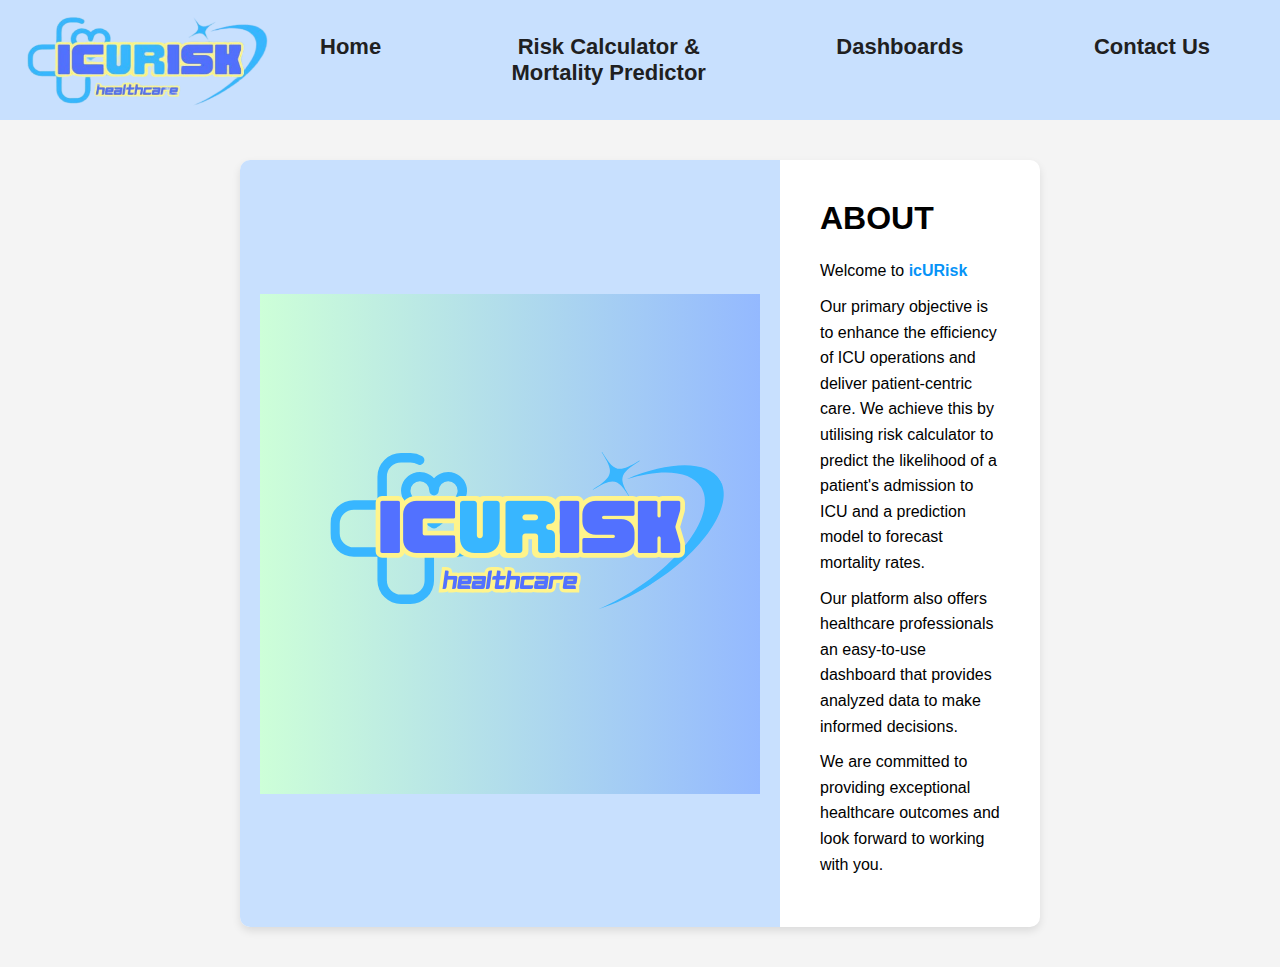
<file: index.html>
<!DOCTYPE html>
<html lang="en">
<head>
    <meta charset="utf-8">
    <title>icURisk</title>
    <link rel="stylesheet" href="style.css">
</head>
<body>
    <header>
        <div class="header-content">
            <img src="image/logo.png" alt="Logo">
        </div>
        <nav>
            <ul>
                <li><a href="index.html">Home</a></li>
                <li><a href="Risk Calculator.html">Risk Calculator &<br> Mortality Predictor</a></li>
                <li><a href="Dashboard.html">Dashboards</a></li>
                <li><a href="Contact.html">Contact Us</a></li>
            </ul>
        </nav>
    </header>
    <main>
        <div class="about-section">
            <div class="container">
                <div class="left">
                    <img src="image/image1.png" alt="icURisk Healthcare Logo">
                </div>
                <div class="right">
                    <h1>ABOUT</h1>
                    <p>Welcome to <span>icURisk</span></p>
                    <p>Our primary objective is to enhance the efficiency of ICU operations and deliver patient-centric care. We achieve this by utilising risk calculator to predict the likelihood of a patient's admission to ICU and a prediction model to forecast mortality rates.</p>
                    <p>Our platform also offers healthcare professionals an easy-to-use dashboard that provides analyzed data to make informed decisions.</p>
                    <p>We are committed to providing exceptional healthcare outcomes and look forward to working with you.</p>
                </div>
            </div>
        </div>
    </main>
    <script id="messenger-widget-b" src="https://cdn.botpenguin.com/website-bot.js" defer>664f4e5b0c1742d3de48b824,664f4e35d6c55ae5d747cc23</script>
</body>
</html>
</file>
<file: style.css>
body {
    font-family: Arial, sans-serif;
    background-color: #f4f4f4;
    margin: 0;
    padding: 0;
}

header {
    background: #C8E0FE;
    color: #fff;
    padding: 10px 20px;
    display: flex;
    align-items: center;
    justify-content: space-between;
}

.header-content {
    display: flex;
    align-items: center;
}

header img {
    height: 100px; /* Adjust height as needed */
    width: 250px; /* Adjust width as needed */
}

nav {
    display: flex;
    align-items: center;
    justify-content: center;
    flex: 1;
}

nav ul {
    list-style: none;
    padding: 0;
    margin: 0;
    display: flex;
    justify-content: space-between;
    width: 100%;
}

nav ul li {
    margin: 0 50px;
    text-align: center;
}

nav ul li a {
    color: #1f2021;
    text-decoration: none;
    font-family: 'Calibri', sans-serif;
    font-weight: bold; /* Making the font bold */
    font-size: 22px; /* Adjust font size as needed */
}

.about-section {
    padding: 20px;
}

.container {
    display: flex;
    background-color: white;
    border-radius: 10px;
    box-shadow: 0 4px 8px rgba(0, 0, 0, 0.1);
    overflow: hidden;
    max-width: 800px;
    margin: 20px auto;
}

.left {
    background: #C8E0FE;
    padding: 20px;
    display: flex;
    justify-content: center;
    align-items: center;
}

.left img {
    max-width: 100%;
    height: auto;
}

.right {
    padding: 40px;
    flex: 1;
}

.right h1 {
    margin-top: 0;
    font-size: 2em;
}

.right p {
    line-height: 1.6;
    margin: 10px 0;
}

.right p span {
    color: #0693f7;
    font-weight: bold;
}
</file>
